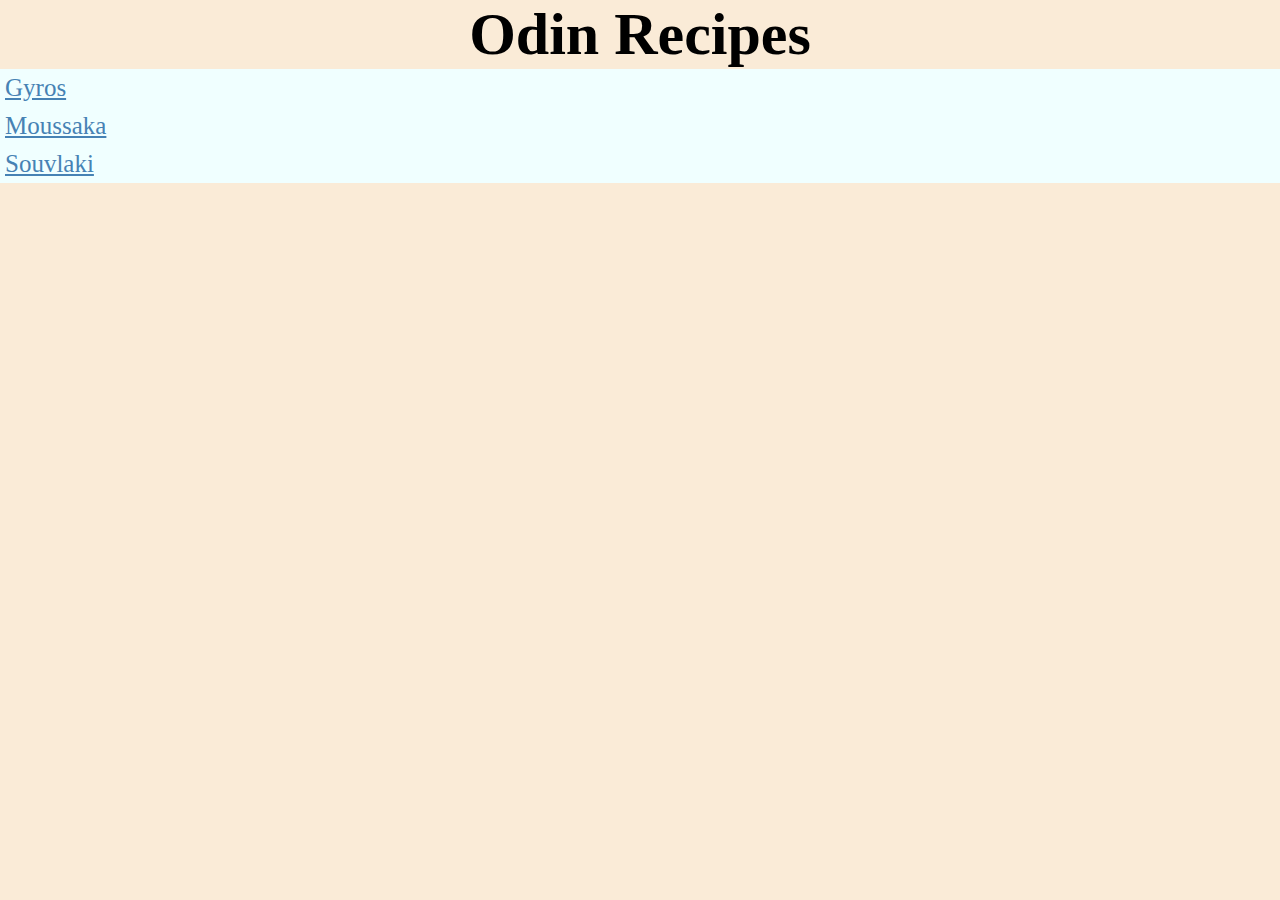
<file: index.html>
<!DOCTYPE html>
<html lang="en">
<head>
    <meta charset="UTF-8">
    <meta name="viewport" content="width=device-width, initial-scale=1.0">
    <title>Document</title>
    <link rel="stylesheet" href="styles/style.css">
</head>
<body>
    <h1>Odin Recipes</h1>
    <ul>
        <li><a href="recipes/Gyros.html">Gyros</a></li>
        <li><a href="recipes/Moussaka.html">Moussaka</a></li>
        <li><a href="recipes/Souvlaki.html">Souvlaki</a></li>
    </ul>
</body>
</html>
</file>
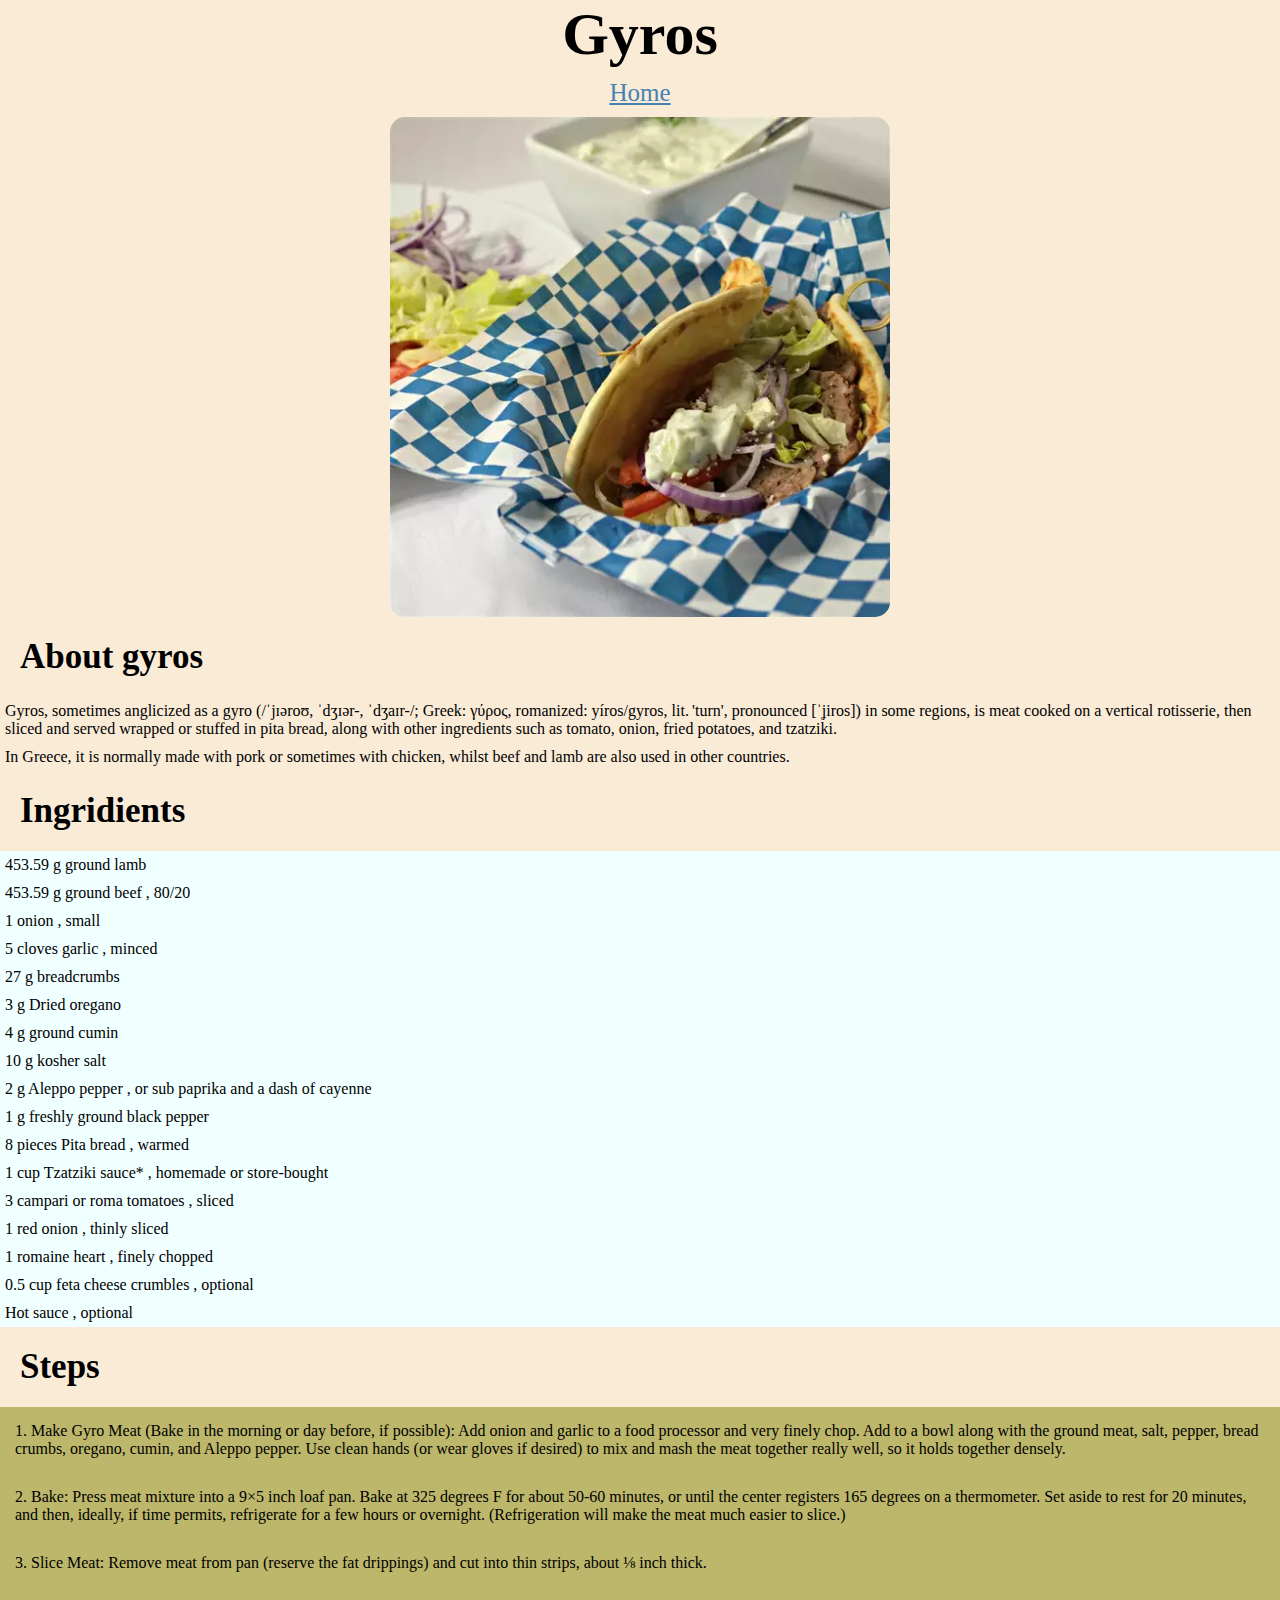
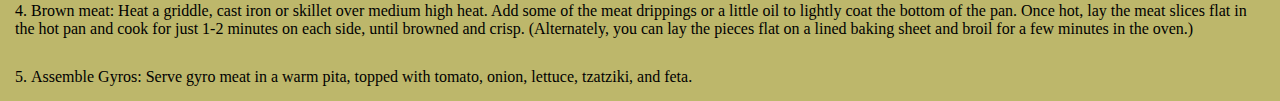
<file: recipes/Gyros.html>
<!DOCTYPE html>
<html lang="en">

<head>
    <meta charset="UTF-8">
    <meta name="viewport" content="width=device-width, initial-scale=1.0">
    <title>Gyros</title>
    <link rel="stylesheet" href="../styles/style.css">
</head>

<body>
    <h1>Gyros</h1>
    <a href="../index.html" class="link">Home</a>
    <img src="../images/Gyros.webp" alt="Gyros serving">
    <h2>About gyros</h2>
    <p>Gyros, sometimes anglicized as a gyro (/ˈjɪəroʊ, ˈdʒɪər-, ˈdʒaɪr-/; Greek: γύρος, romanized:
        yíros/gyros, lit. 'turn', pronounced [ˈʝiros]) in some regions, is meat cooked on a vertical rotisserie, then
        sliced and served wrapped or stuffed in pita bread, along with other ingredients such as tomato, onion, fried
        potatoes, and tzatziki.
    </p>
    <p>In Greece, it is normally made with pork or sometimes with chicken, whilst beef and lamb are also used in other
        countries.
    </p>
    <h2>Ingridients</h2>
    <ul>
        <li>453.59 g ground lamb</li>
        <li>453.59 g ground beef , 80/20</li>
        <li>1 onion , small</li>
        <li>5 cloves garlic , minced</li>
        <li>27 g breadcrumbs</li>
        <li>3 g Dried oregano</li>
        <li>4 g ground cumin</li>
        <li>10 g kosher salt</li>
        <li>2 g Aleppo pepper , or sub paprika and a dash of cayenne</li>
        <li>1 g freshly ground black pepper</li>
        <li>8 pieces Pita bread , warmed</li>
        <li>1 cup Tzatziki sauce* , homemade or store-bought</li>
        <li>3 campari or roma tomatoes , sliced</li>
        <li>1 red onion , thinly sliced</li>
        <li>1 romaine heart , finely chopped</li>
        <li>0.5 cup feta cheese crumbles , optional</li>
        <li>Hot sauce , optional</li>
    </ul>
    <h2>Steps</h2>
    <ol>
        <li>Make Gyro Meat (Bake in the morning or day before, if possible): Add onion and garlic to a food processor
            and very finely chop. Add to a bowl along with the ground meat, salt, pepper, bread crumbs, oregano, cumin,
            and Aleppo pepper. Use clean hands (or wear gloves if desired) to mix and mash the meat together really
            well, so it holds together densely.</li>
        <li>Bake: Press meat mixture into a 9×5 inch loaf pan. Bake at 325 degrees F for about 50-60 minutes, or until
            the center registers 165 degrees on a thermometer. Set aside to rest for 20 minutes, and then, ideally, if
            time permits, refrigerate for a few hours or overnight. (Refrigeration will make the meat much easier to
            slice.)</li>
        <li>Slice Meat: Remove meat from pan (reserve the fat drippings) and cut into thin strips, about ⅛ inch thick.
        </li>
        <li>Brown meat: Heat a griddle, cast iron or skillet over medium high heat. Add some of the meat drippings or a
            little oil to lightly coat the bottom of the pan. Once hot, lay the meat slices flat in the hot pan and cook
            for just 1-2 minutes on each side, until browned and crisp. (Alternately, you can lay the pieces flat on a
            lined baking sheet and broil for a few minutes in the oven.)</li>
        <li>Assemble Gyros: Serve gyro meat in a warm pita, topped with tomato, onion, lettuce, tzatziki, and feta.</li>
    </ol>
</body>

</html>
</file>
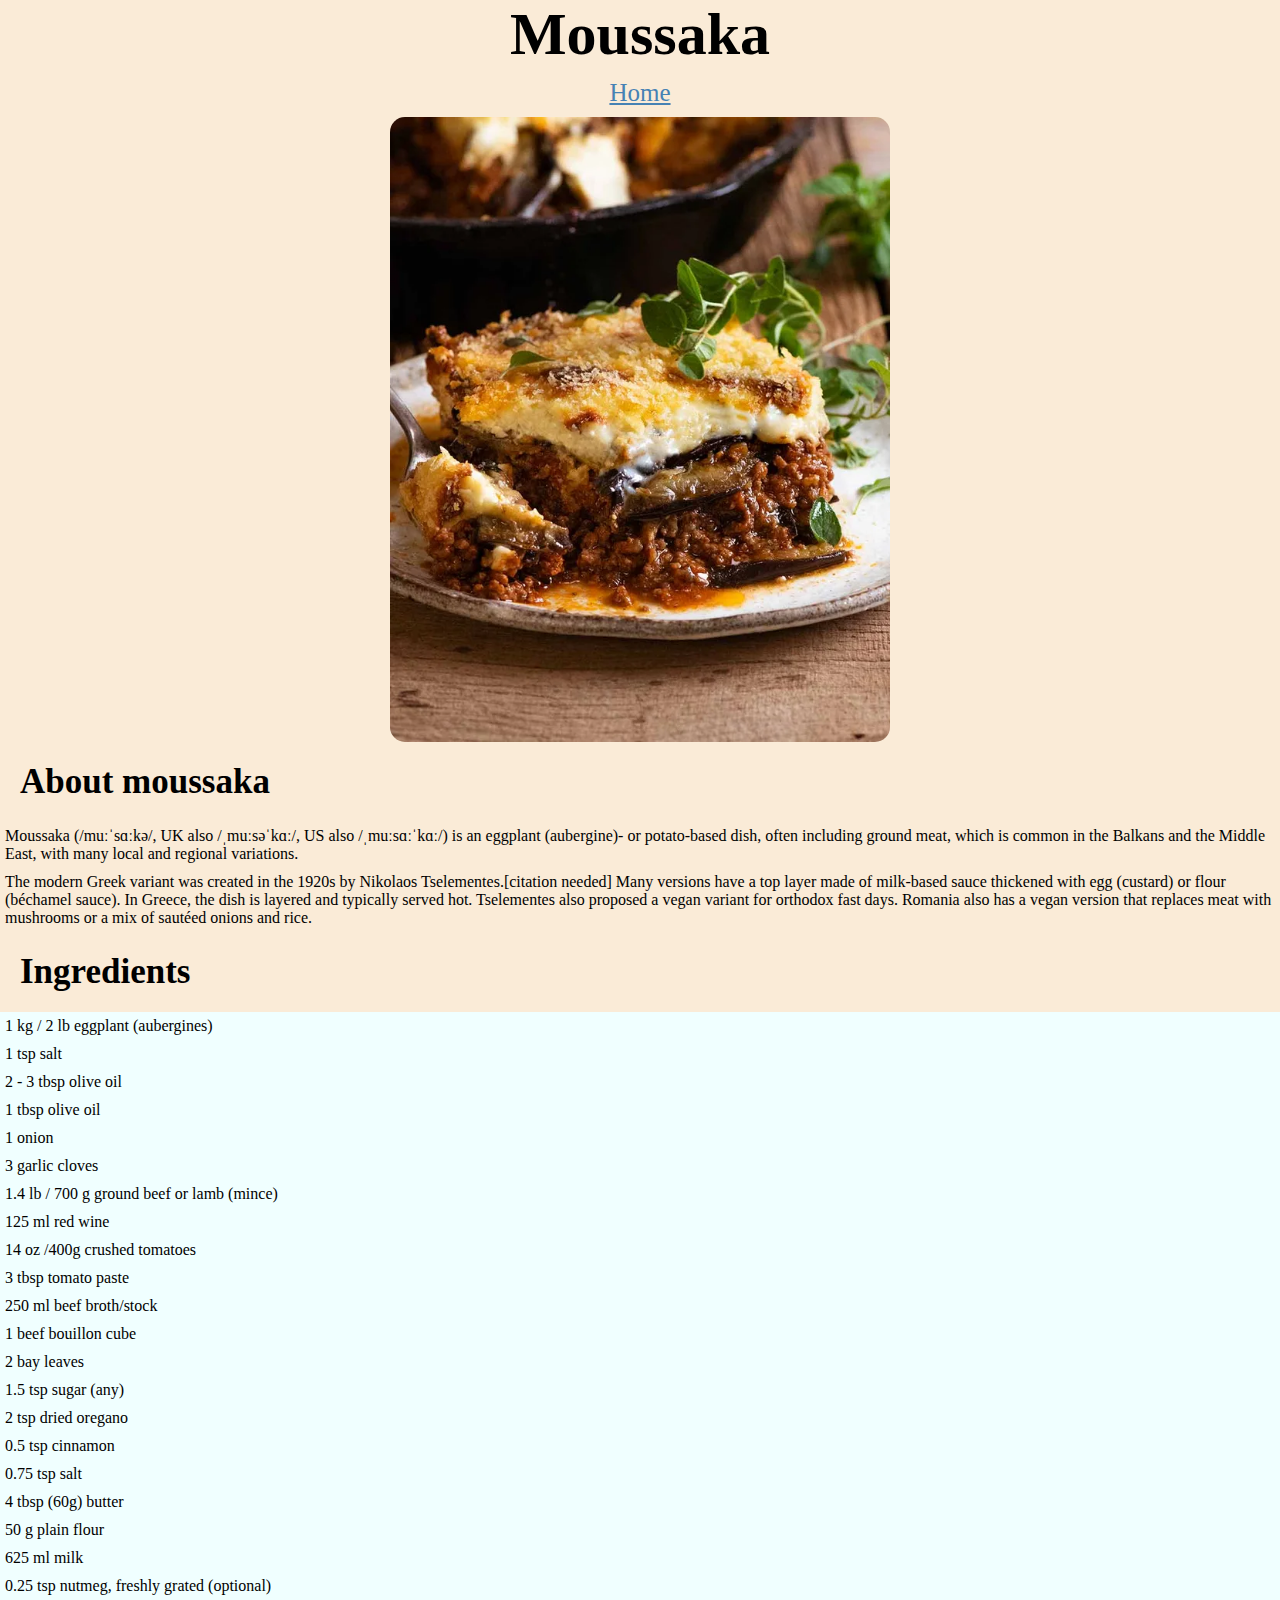
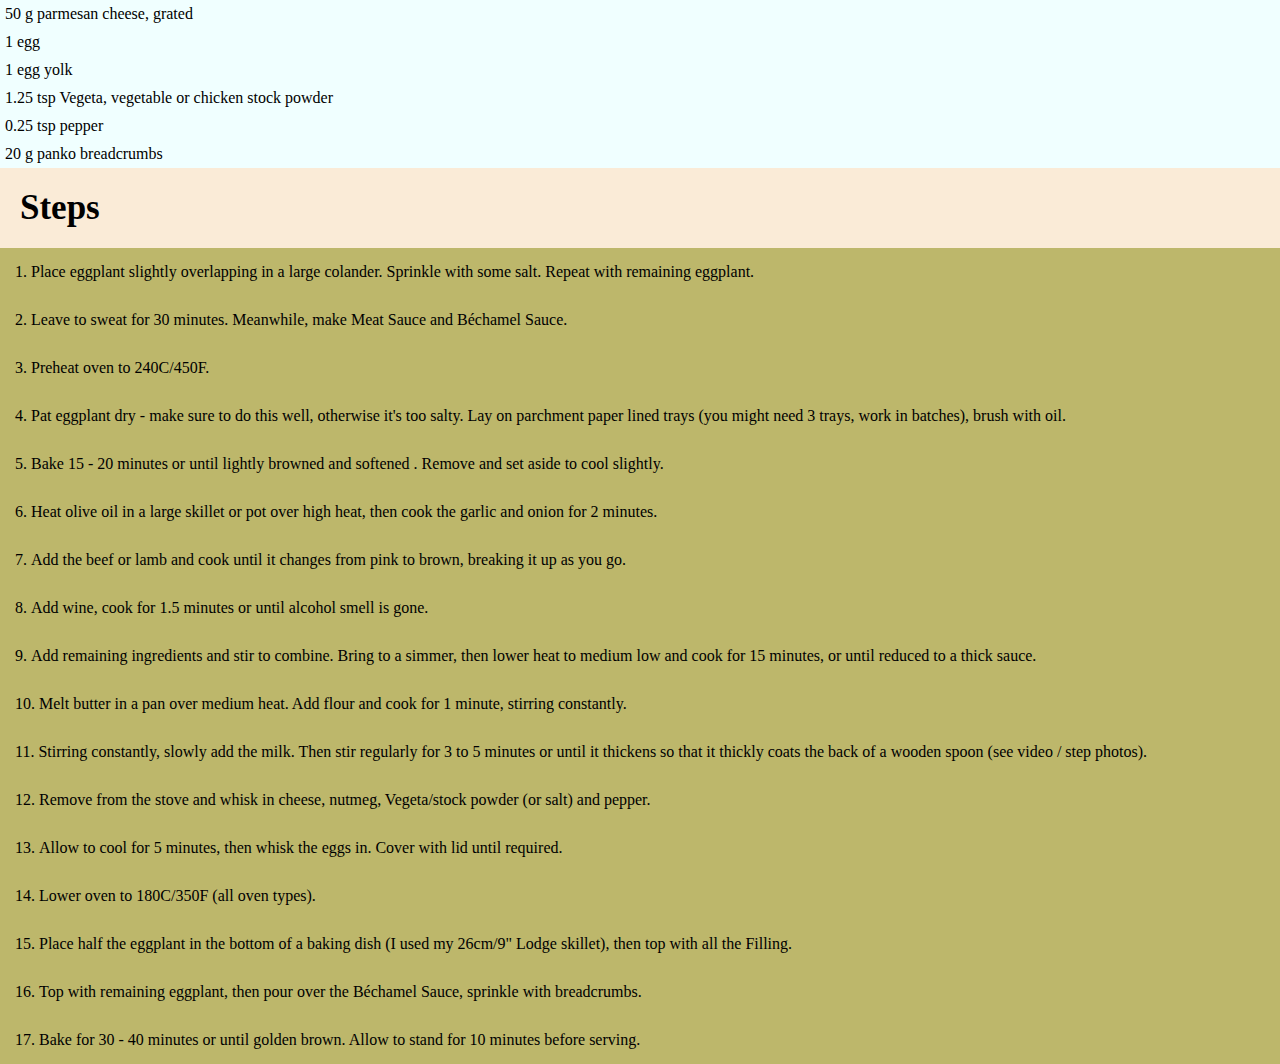
<file: recipes/Moussaka.html>
<!DOCTYPE html>
<html lang="en">

<head>
    <meta charset="UTF-8">
    <meta name="viewport" content="width=device-width, initial-scale=1.0">
    <title>Moussaka</title>
    <link rel="stylesheet" href="../styles/style.css">
</head>

<body>
    <h1>Moussaka</h1>
    <a href="../index.html" class="link">Home</a>
    <img src="../images/Moussaka.webp" alt="Moussaka with fresh basel">
    <h2>About moussaka</h2>
    <p>Moussaka (/muːˈsɑːkə/, UK also /ˌmuːsəˈkɑː/, US also /ˌmuːsɑːˈkɑː/) is an eggplant (aubergine)- or potato-based
        dish, often including ground meat, which is common in the Balkans and the Middle East, with many local and
        regional variations.
    </p>
    <p>The modern Greek variant was created in the 1920s by Nikolaos Tselementes.[citation needed] Many versions have a
        top layer made of milk-based sauce thickened with egg (custard) or flour (béchamel sauce). In Greece, the dish
        is layered and typically served hot. Tselementes also proposed a vegan variant for orthodox fast days. Romania
        also has a vegan version that replaces meat with mushrooms or a mix of sautéed onions and rice.
    </p>
    <h2>Ingredients</h2>
    <ul>
        <li>1 kg / 2 lb eggplant (aubergines)</li>
        <li>1 tsp salt</li>
        <li>2 - 3 tbsp olive oil</li>
        <li>1 tbsp olive oil</li>
        <li>1 onion</li>
        <li>3 garlic cloves</li>
        <li>1.4 lb / 700 g ground beef or lamb (mince)</li>
        <li>125 ml red wine</li>
        <li>14 oz /400g crushed tomatoes</li>
        <li>3 tbsp tomato paste</li>
        <li>250 ml beef broth/stock</li>
        <li>1 beef bouillon cube</li>
        <li>2 bay leaves</li>
        <li>1.5 tsp sugar (any)</li>
        <li>2 tsp dried oregano</li>
        <li>0.5 tsp cinnamon</li>
        <li>0.75 tsp salt</li>
        <li>4 tbsp (60g) butter</li>
        <li>50 g plain flour</li>
        <li>625 ml milk</li>
        <li>0.25 tsp nutmeg, freshly grated (optional)</li>
        <li>50 g parmesan cheese, grated</li>
        <li>1 egg</li>
        <li>1 egg yolk</li>
        <li>1.25 tsp Vegeta, vegetable or chicken stock powder</li>
        <li>0.25 tsp pepper</li>
        <li>20 g panko breadcrumbs</li>
    </ul>
    <h2>Steps</h2>
    <ol>
        <li>Place eggplant slightly overlapping in a large colander. Sprinkle with some salt. Repeat with remaining eggplant.</li>
        <li>Leave to sweat for 30 minutes. Meanwhile, make Meat Sauce and Béchamel Sauce.</li>
        <li>Preheat oven to 240C/450F. </li>
        <li>Pat eggplant dry - make sure to do this well, otherwise it's too salty. Lay on parchment paper lined trays (you might need 3 trays, work in batches), brush with oil.</li>
        <li>Bake 15 - 20 minutes or until lightly browned and softened . Remove and set aside to cool slightly.</li>
        <li>Heat olive oil in a large skillet or pot over high heat, then cook the garlic and onion for 2 minutes. </li>
        <li>Add the beef or lamb and cook until it changes from pink to brown, breaking it up as you go.</li>
        <li>Add wine, cook for 1.5 minutes or until alcohol smell is gone.</li>
        <li>Add remaining ingredients and stir to combine. Bring to a simmer, then lower heat to medium low and cook for 15 minutes, or until reduced to a thick sauce.</li>
        <li>Melt butter in a pan over medium heat. Add flour and cook for 1 minute, stirring constantly.</li>
        <li>Stirring constantly, slowly add the milk. Then stir regularly for 3 to 5 minutes or until it thickens so that it thickly coats the back of a wooden spoon (see video / step photos).</li>
        <li>Remove from the stove and whisk in cheese, nutmeg, Vegeta/stock powder (or salt) and pepper.</li>
        <li>Allow to cool for 5 minutes, then whisk the eggs in. Cover with lid until required.</li>
        <li>Lower oven to 180C/350F (all oven types).</li>
        <li>Place half the eggplant in the bottom of a baking dish (I used my 26cm/9" Lodge skillet), then top with all the Filling.</li>
        <li>Top with remaining eggplant, then pour over the Béchamel Sauce, sprinkle with breadcrumbs. </li>
        <li>Bake for 30 - 40 minutes or until golden brown. Allow to stand for 10 minutes before serving.</li>
    </ol>
</body>

</html>
</file>
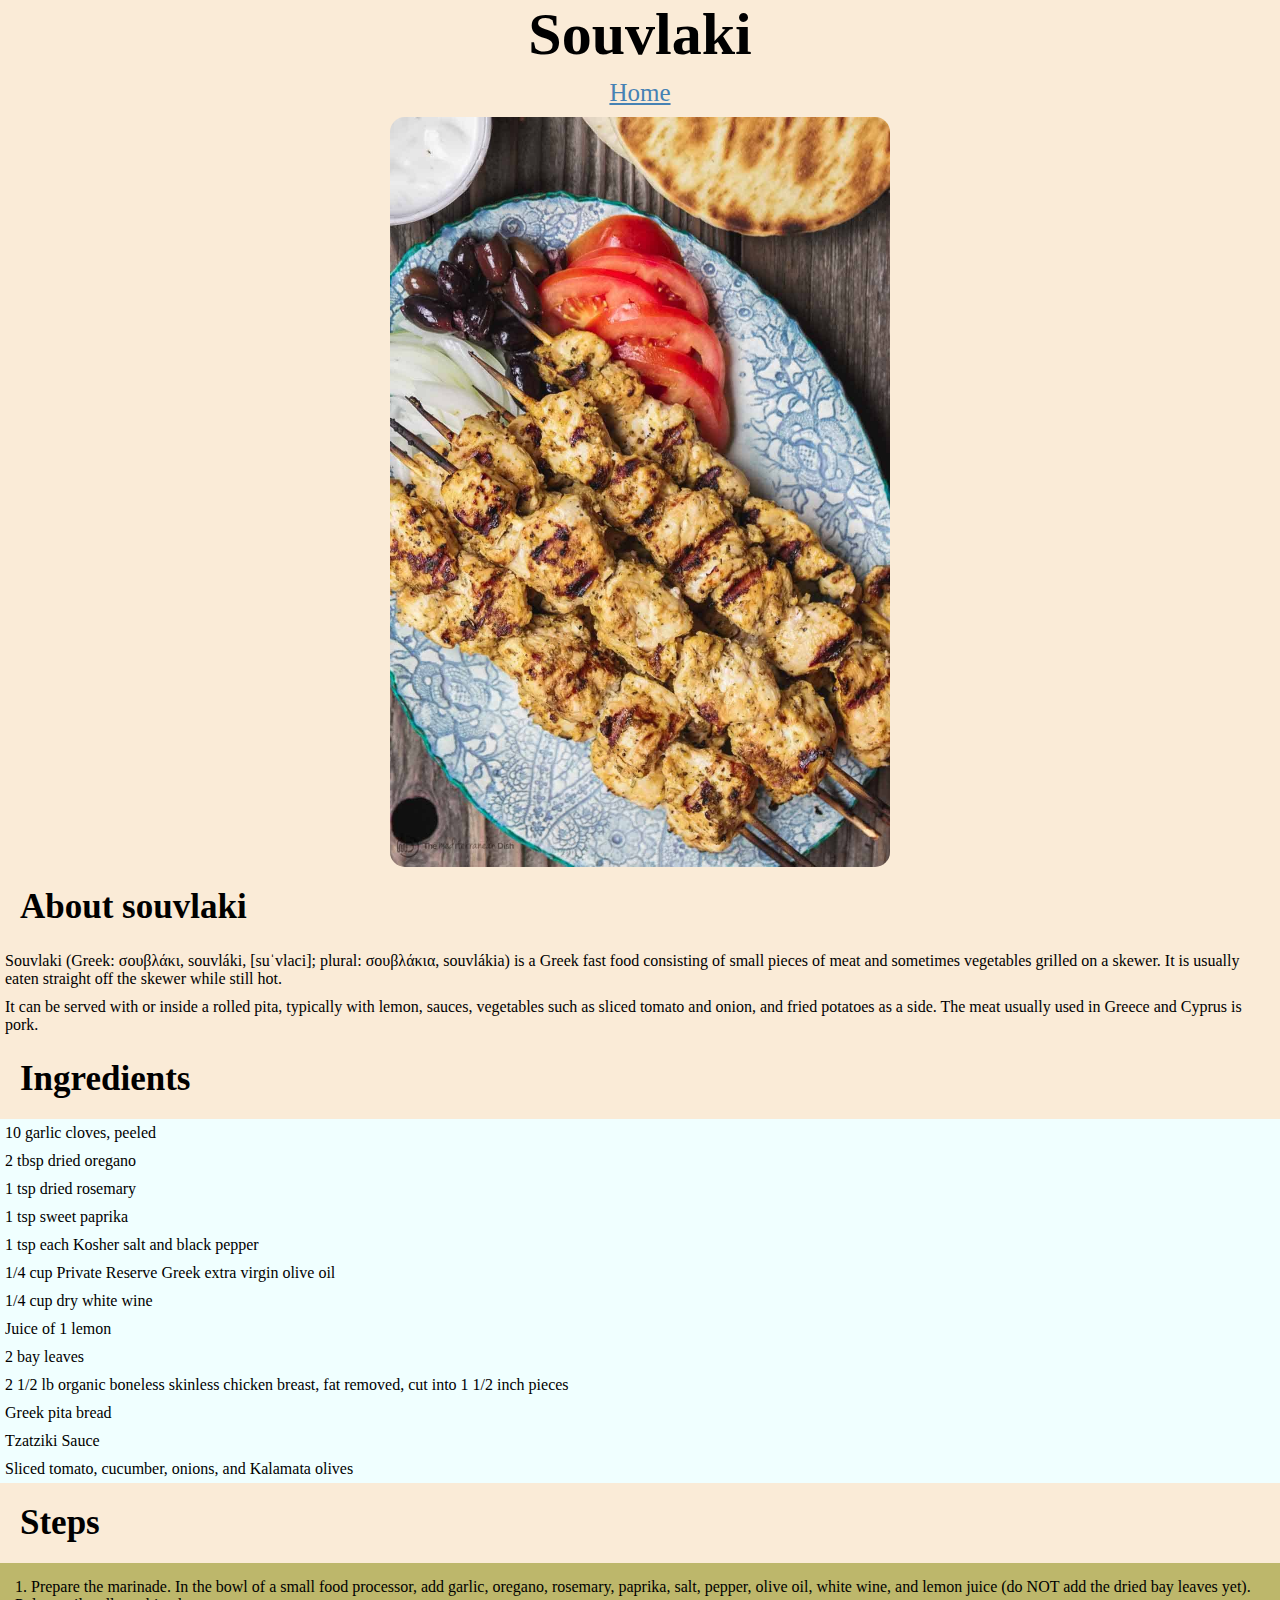
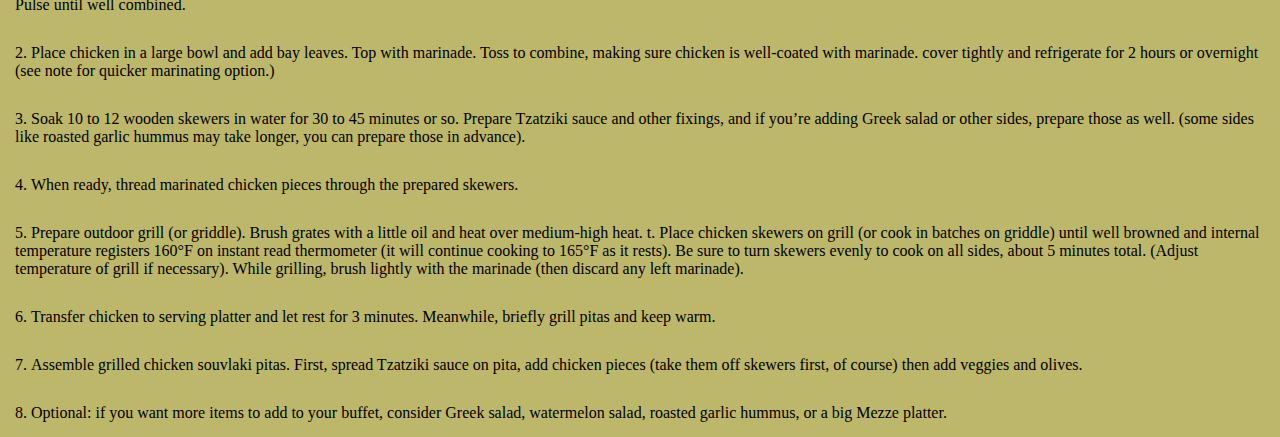
<file: recipes/Souvlaki.html>
<!DOCTYPE html>
<html lang="en">

<head>
    <meta charset="UTF-8">
    <meta name="viewport" content="width=device-width, initial-scale=1.0">
    <title>Souvlaki</title>
    <link rel="stylesheet" href="../styles/style.css">
</head>

<body>
    <h1>Souvlaki</h1>
    <a href="../index.html" class="link">Home</a>
    <img src="../images/Souvlaki.jpg" alt="Souvlaki on a plate">
    <h2>About souvlaki</h2>
    <p>Souvlaki (Greek: σουβλάκι, souvláki, [suˈvlaci]; plural: σουβλάκια, souvlákia) is a Greek fast food consisting of
        small pieces of meat and sometimes vegetables grilled on a skewer. It is usually eaten straight off the skewer
        while still hot.
    </p>
    <p>It can be served with or inside a rolled pita, typically with lemon, sauces, vegetables such as sliced tomato and
        onion, and fried potatoes as a side. The meat usually used in Greece and Cyprus is pork.
    </p>
    <h2>Ingredients</h2>
    <ul>
        <li>10 garlic cloves, peeled</li>
        <li>2 tbsp dried oregano</li>
        <li>1 tsp dried rosemary</li>
        <li>1 tsp sweet paprika</li>
        <li>1 tsp each Kosher salt and black pepper</li>
        <li>1/4 cup Private Reserve Greek extra virgin olive oil</li>
        <li>1/4 cup dry white wine</li>
        <li>Juice of 1 lemon</li>
        <li>2 bay leaves</li>
        <li>2 1/2 lb organic boneless skinless chicken breast, fat removed, cut into 1 1/2 inch pieces</li>
        <li>Greek pita bread</li>
        <li>Tzatziki Sauce</li>
        <li>Sliced tomato, cucumber, onions, and Kalamata olives</li>
    </ul>
    <h2>Steps</h2>
    <ol>
        <li>Prepare the marinade. In the bowl of a small food processor, add garlic, oregano, rosemary, paprika, salt, pepper, olive oil, white wine, and lemon juice (do NOT add the dried bay leaves yet). Pulse until well combined.</li>
        <li>Place chicken in a large bowl and add bay leaves. Top with marinade. Toss to combine, making sure chicken is well-coated with marinade. cover tightly and refrigerate for 2 hours or overnight (see note for quicker marinating option.)</li>
        <li>Soak 10 to 12 wooden skewers in water for 30 to 45 minutes or so. Prepare Tzatziki sauce and other fixings, and if you’re adding Greek salad or other sides, prepare those as well. (some sides like roasted garlic hummus may take longer, you can prepare those in advance).</li>
        <li>When ready, thread marinated chicken pieces through the prepared skewers.</li>
        <li>Prepare outdoor grill (or griddle). Brush grates with a little oil and heat over medium-high heat. t. Place chicken skewers on grill (or cook in batches on griddle) until well browned and internal temperature registers 160°F on instant read thermometer (it will continue cooking to 165°F as it rests). Be sure to turn skewers evenly to cook on all sides, about 5 minutes total. (Adjust temperature of grill if necessary). While grilling, brush lightly with the marinade (then discard any left marinade).</li>
        <li>Transfer chicken to serving platter and let rest for 3 minutes. Meanwhile, briefly grill pitas and keep warm.</li>
        <li>Assemble grilled chicken souvlaki pitas. First, spread Tzatziki sauce on pita, add chicken pieces (take them off skewers first, of course) then add veggies and olives.</li>
        <li>Optional: if you want more items to add to your buffet, consider Greek salad, watermelon salad, roasted garlic hummus, or a big Mezze platter.</li>
    </ol>
</body>

</html>
</file>
<file: styles/style.css>
*{
    margin: 0;
    padding: 0;
    font-size: 10px;
    font-family:Cambria, Cochin, Georgia, Times, 'Times New Roman', serif;
}

body{
    background-color: antiquewhite;
}

h1{
    text-align: center;
    font-size:60px;
    font-weight: 800;
}

ul li a{
    font-size: 25px;
    color: steelblue;
}

.link {
    display: block;
    margin: 10px;
    font-size: 25px;
    color: steelblue;
    text-align: center;
}

h2 {
    font-size: 35px;
    font-weight: 600;
    padding: 20px;
}

img {
    display: block;
    height: auto;
    width: 500px;
    margin: 0 auto;
    border-radius: 15px;
}

p {
    font-size: medium;
    padding: 5px;
}

ul li {
    background-color: azure;
    font-size: medium;
    padding: 5px;
}

ol li {
    background-color: darkkhaki;
    font-size: medium;
    padding: 15px;
}

ol {
    list-style-position: inside;
    
}
</file>
